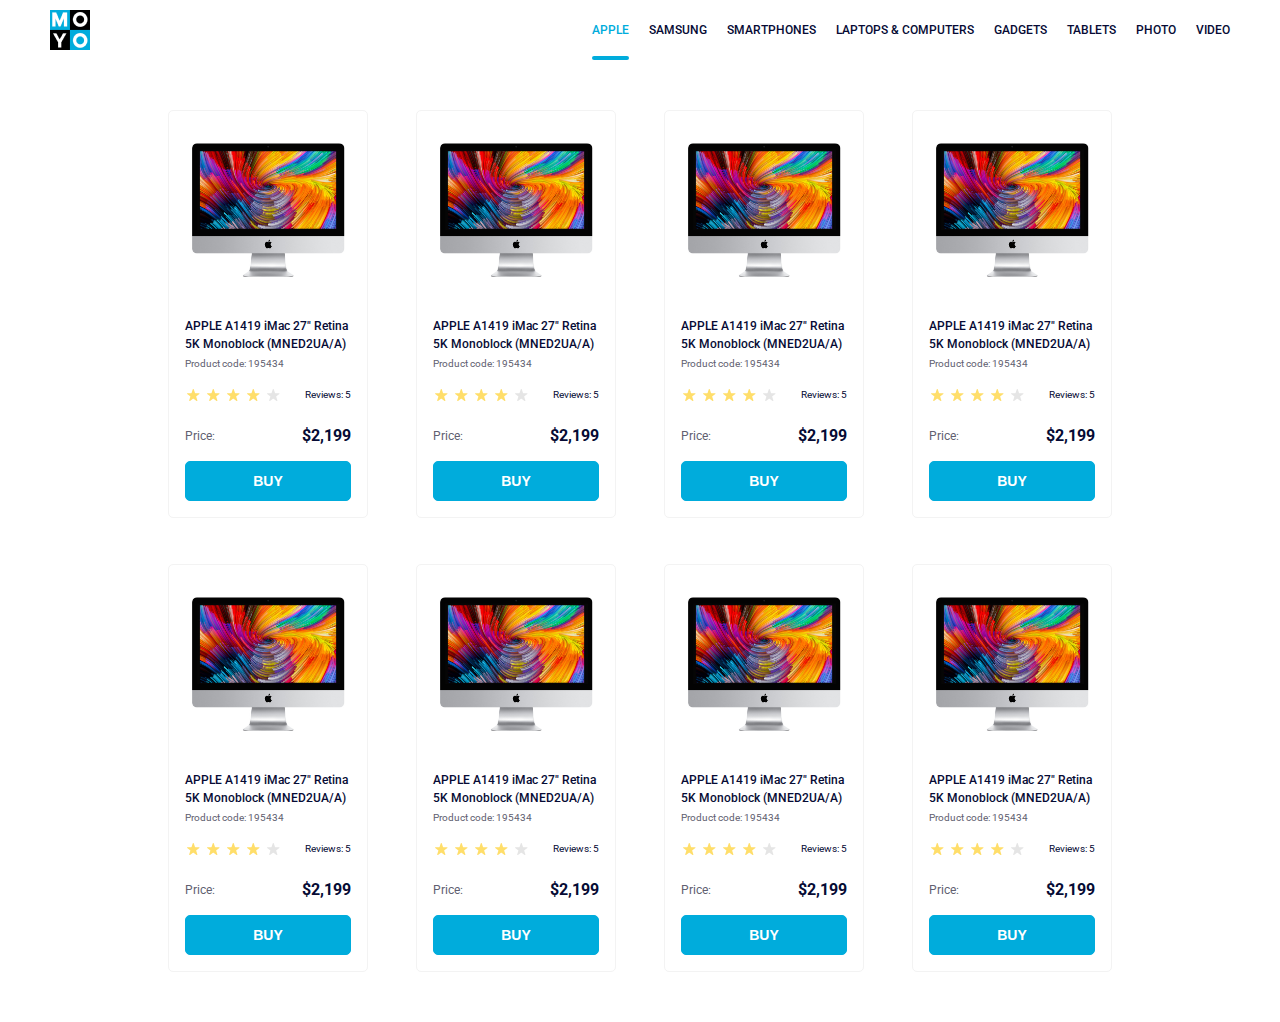
<file: index.html>
<!doctype html><html lang="en"><head><meta charset="utf-8"><meta name="viewport" content="width=device-width, initial-scale=1.0"><title>Catalog</title><link rel="preconnect" href="https://fonts.gstatic.com"><link href="https://fonts.googleapis.com/css2?family=Roboto:wght@400;500;700&display=swap" rel="stylesheet"><link rel="stylesheet" href="index.d9004544.css"></head><body class="body"> <header class="header"> <img src="logo.eddae0ff.png" alt="MOYO" class="logo"> <nav class="nav"> <ul class="nav__list"> <li class="nav__item"> <a href="#1" class="is-active nav__link"> Apple </a> </li> <li class="nav__item"> <a href="#2" class="nav__link"> Samsung </a> </li> <li class="nav__item"> <a href="#3" class="nav__link"> Smartphones </a> </li> <li class="nav__item"> <a href="#4" class="nav__link" data-qa="nav-hover"> Laptops & Computers </a> </li> <li class="nav__item"> <a href="#5" class="nav__link"> Gadgets </a> </li> <li class="nav__item"> <a href="#6" class="nav__link"> Tablets </a> </li> <li class="nav__item"> <a href="#7" class="nav__link"> Photo </a> </li> <li class="nav__item"> <a href="#8" class="nav__link"> Video </a> </li> </ul> </nav> </header> <div class="main"> <div class="main__catalog"> <div class="card" data-qa="card"> <div class="image"> <img alt="computer" class="img" src="imac.202c52ff.jpeg"> </div> <p class="title"> APPLE A1419 iMac 27" Retina 5K Monoblock (MNED2UA/A) </p> <p class="description">Product code: 195434</p> <div class="rating"> <div class="rating__stars"> <div class="star"></div> <div class="star"></div> <div class="star"></div> <div class="star"></div> <div class="star"></div> </div> <div class="rating__reviews">Reviews: 5</div> </div> <div class="price"> <div class="price__name">Price:</div> <div class="price__num">$2,199</div> </div> <button class="button" data-qa="card-hover"> Buy </button> </div> <div class="card" data-qa="card"> <div class="image"> <img alt="computer" class="img" src="imac.202c52ff.jpeg"> </div> <p class="title"> APPLE A1419 iMac 27" Retina 5K Monoblock (MNED2UA/A) </p> <p class="description">Product code: 195434</p> <div class="rating"> <div class="rating__stars"> <div class="star"></div> <div class="star"></div> <div class="star"></div> <div class="star"></div> <div class="star"></div> </div> <div class="rating__reviews">Reviews: 5</div> </div> <div class="price"> <div class="price__name">Price:</div> <div class="price__num">$2,199</div> </div> <button class="button" data-qa="card-hover"> Buy </button> </div> <div class="card" data-qa="card"> <div class="image"> <img alt="computer" class="img" src="imac.202c52ff.jpeg"> </div> <p class="title"> APPLE A1419 iMac 27" Retina 5K Monoblock (MNED2UA/A) </p> <p class="description">Product code: 195434</p> <div class="rating"> <div class="rating__stars"> <div class="star"></div> <div class="star"></div> <div class="star"></div> <div class="star"></div> <div class="star"></div> </div> <div class="rating__reviews">Reviews: 5</div> </div> <div class="price"> <div class="price__name">Price:</div> <div class="price__num">$2,199</div> </div> <button class="button" data-qa="card-hover"> Buy </button> </div> <div class="card" data-qa="card"> <div class="image"> <img alt="computer" class="img" src="imac.202c52ff.jpeg"> </div> <p class="title"> APPLE A1419 iMac 27" Retina 5K Monoblock (MNED2UA/A) </p> <p class="description">Product code: 195434</p> <div class="rating"> <div class="rating__stars"> <div class="star"></div> <div class="star"></div> <div class="star"></div> <div class="star"></div> <div class="star"></div> </div> <div class="rating__reviews">Reviews: 5</div> </div> <div class="price"> <div class="price__name">Price:</div> <div class="price__num">$2,199</div> </div> <button class="button" data-qa="card-hover"> Buy </button> </div> <div class="card" data-qa="card"> <div class="image"> <img alt="computer" class="img" src="imac.202c52ff.jpeg"> </div> <p class="title"> APPLE A1419 iMac 27" Retina 5K Monoblock (MNED2UA/A) </p> <p class="description">Product code: 195434</p> <div class="rating"> <div class="rating__stars"> <div class="star"></div> <div class="star"></div> <div class="star"></div> <div class="star"></div> <div class="star"></div> </div> <div class="rating__reviews">Reviews: 5</div> </div> <div class="price"> <div class="price__name">Price:</div> <div class="price__num">$2,199</div> </div> <button class="button" data-qa="card-hover"> Buy </button> </div> <div class="card" data-qa="card"> <div class="image"> <img alt="computer" class="img" src="imac.202c52ff.jpeg"> </div> <p class="title"> APPLE A1419 iMac 27" Retina 5K Monoblock (MNED2UA/A) </p> <p class="description">Product code: 195434</p> <div class="rating"> <div class="rating__stars"> <div class="star"></div> <div class="star"></div> <div class="star"></div> <div class="star"></div> <div class="star"></div> </div> <div class="rating__reviews">Reviews: 5</div> </div> <div class="price"> <div class="price__name">Price:</div> <div class="price__num">$2,199</div> </div> <button class="button" data-qa="card-hover"> Buy </button> </div> <div class="card" data-qa="card"> <div class="image"> <img alt="computer" class="img" src="imac.202c52ff.jpeg"> </div> <p class="title"> APPLE A1419 iMac 27" Retina 5K Monoblock (MNED2UA/A) </p> <p class="description">Product code: 195434</p> <div class="rating"> <div class="rating__stars"> <div class="star"></div> <div class="star"></div> <div class="star"></div> <div class="star"></div> <div class="star"></div> </div> <div class="rating__reviews">Reviews: 5</div> </div> <div class="price"> <div class="price__name">Price:</div> <div class="price__num">$2,199</div> </div> <button class="button" data-qa="card-hover"> Buy </button> </div> <div class="card" data-qa="card"> <div class="image"> <img alt="computer" class="img" src="imac.202c52ff.jpeg"> </div> <p class="title"> APPLE A1419 iMac 27" Retina 5K Monoblock (MNED2UA/A) </p> <p class="description">Product code: 195434</p> <div class="rating"> <div class="rating__stars"> <div class="star"></div> <div class="star"></div> <div class="star"></div> <div class="star"></div> <div class="star"></div> </div> <div class="rating__reviews">Reviews: 5</div> </div> <div class="price"> <div class="price__name">Price:</div> <div class="price__num">$2,199</div> </div> <button class="button" data-qa="card-hover"> Buy </button> </div> </div> </div> </body></html>
</file>
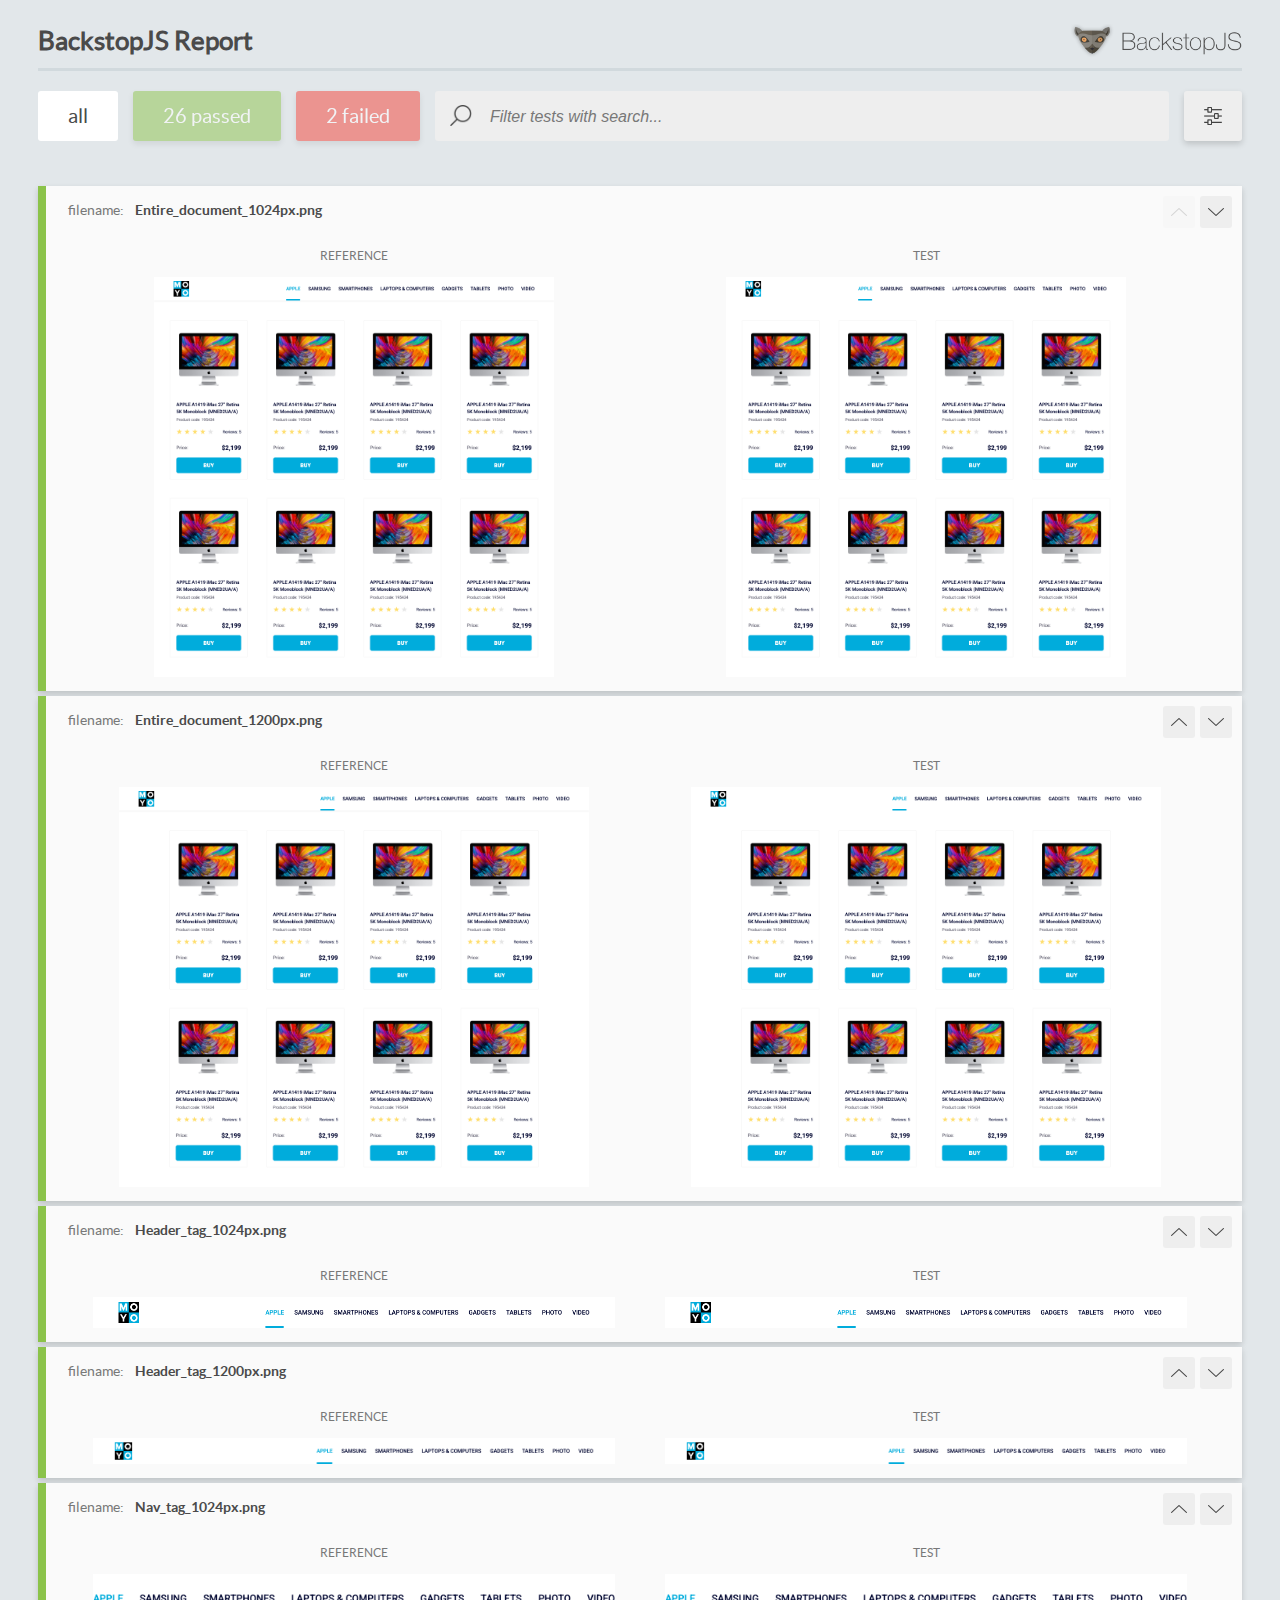
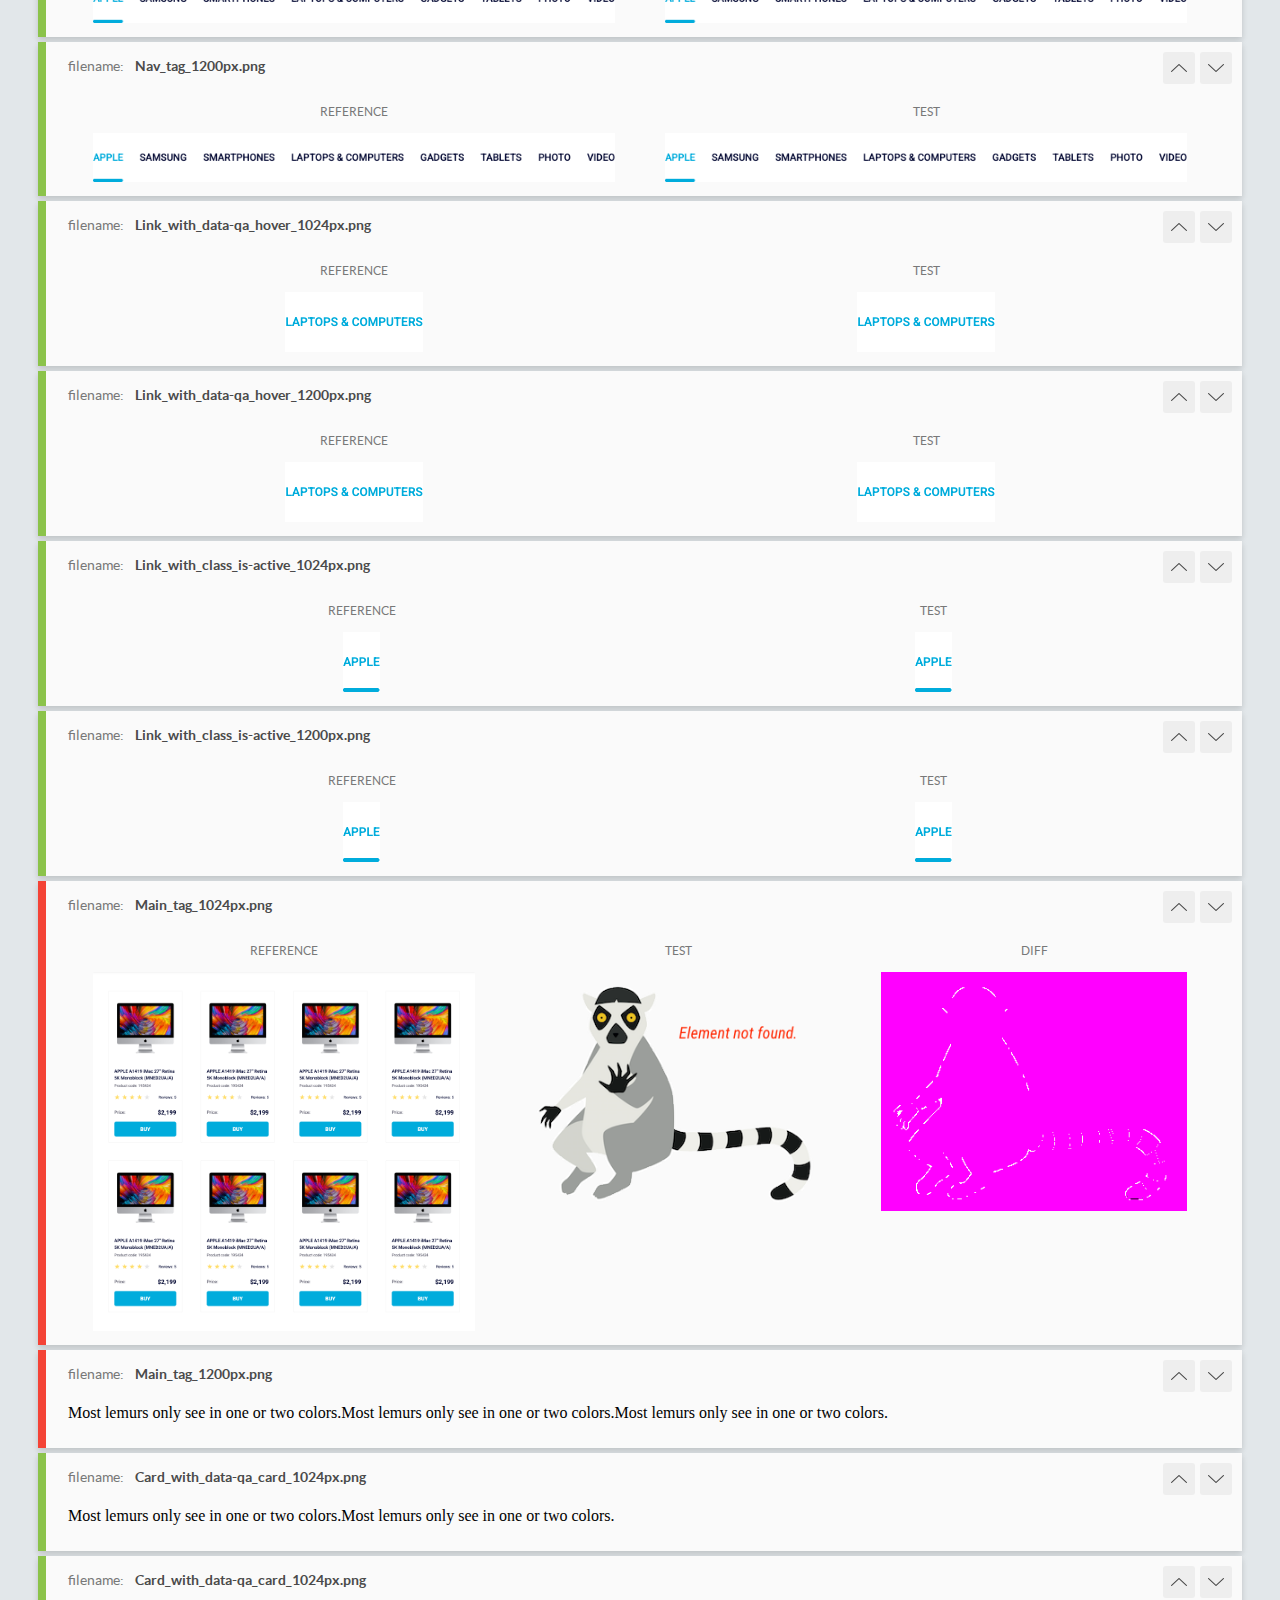
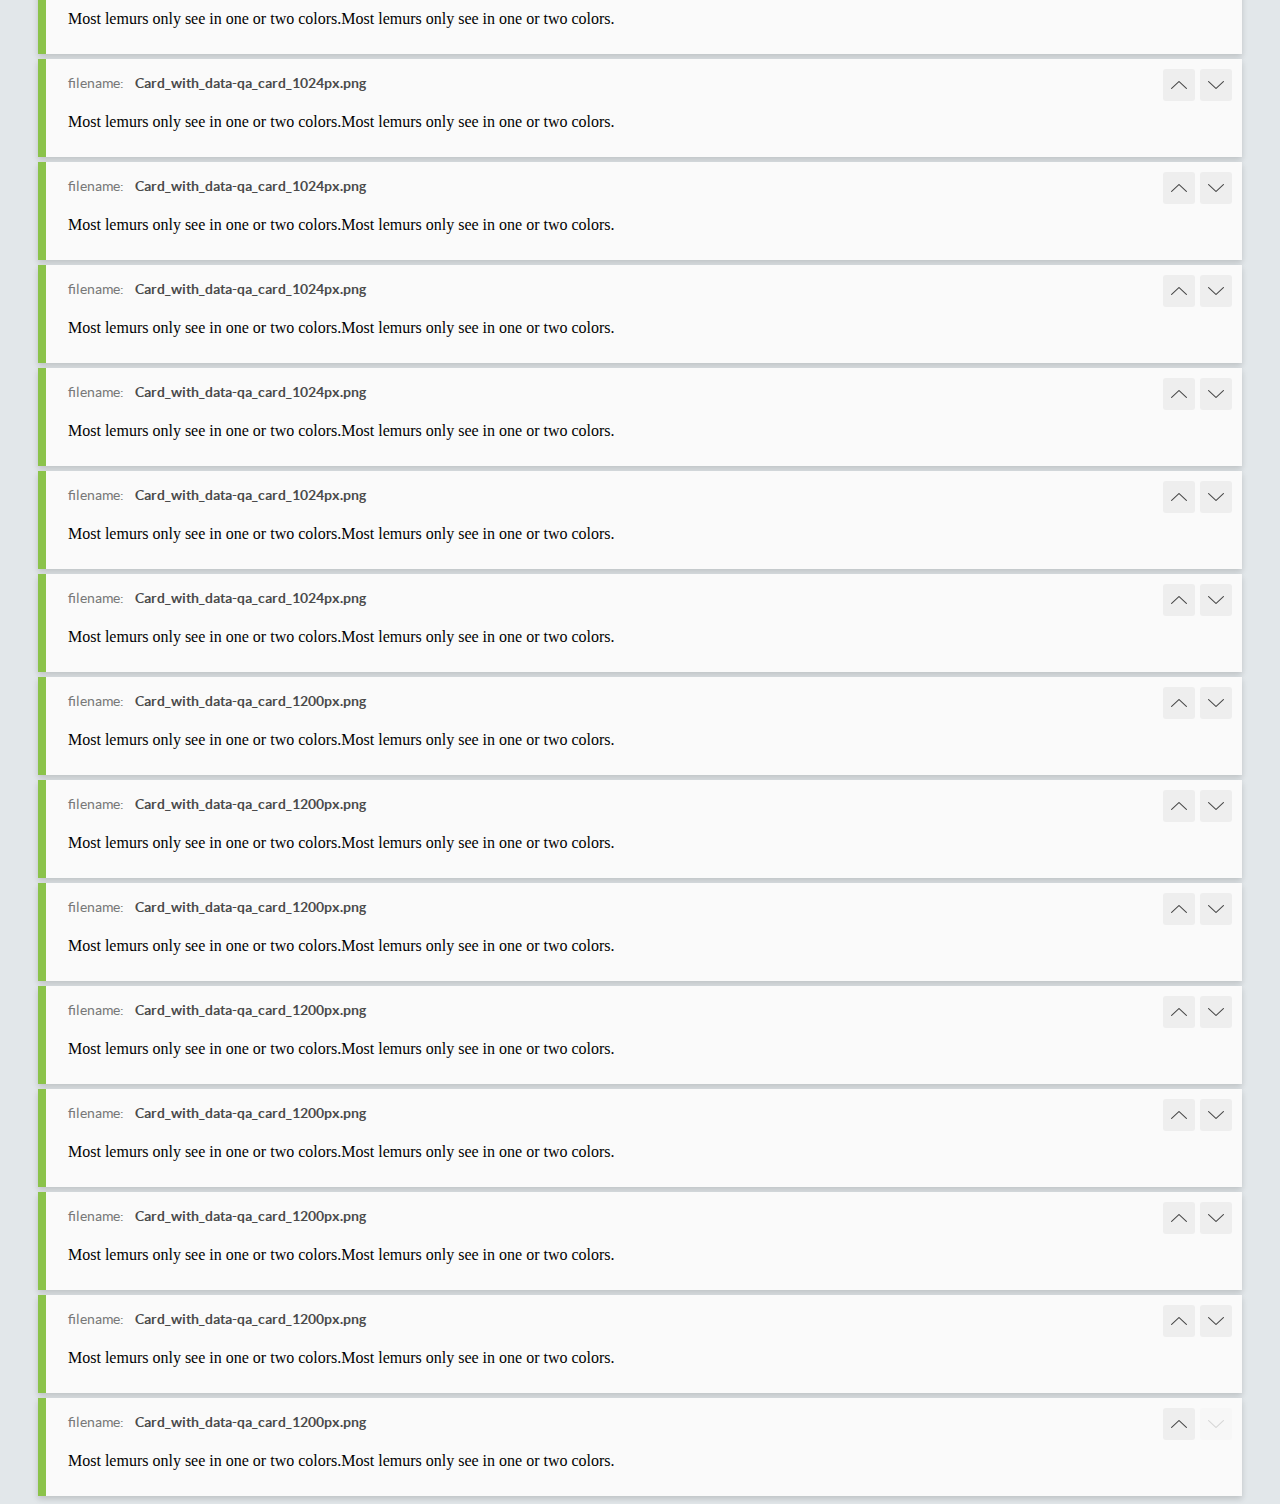
<file: report/html_report/index.html>
<!DOCTYPE html>
<html>
  <head>
    <meta charset="utf-8">
    <!-- Disable Cache -->
    <meta http-equiv="Cache-Control" content="no-cache, no-store, must-revalidate">
    <meta http-equiv="Pragma" content="no-cache">
    <meta http-equiv="Expires" content="0">

    <title>BackstopJS Report</title>

    <style>
      @font-face {
          font-family: 'latoregular';
          src: url('./assets/fonts/lato-regular-webfont.woff2') format('woff2'),
              url('./assets/fonts/lato-regular-webfont.woff') format('woff');
          font-weight: 400;
          font-style: normal;
      }
      @font-face {
          font-family: 'latobold';
          src: url('./assets/fonts/lato-bold-webfont.woff2') format('woff2'),
              url('./assets/fonts/lato-bold-webfont.woff') format('woff');
          font-weight: 700;
          font-style: normal;
      }

      .ReactModal__Body--open {
          overflow: hidden;
      }
      .ReactModal__Body--open .header {
        display: none;
      }

    </style>
  </head>
  <body style="background-color: #E2E7EA">
    <div id="root">

    </div>
    <script>
      function report (report) { // eslint-disable-line no-unused-vars
        window.tests = report;
      }
    </script>
    <script src="config.js"></script>
    <script src="index_bundle.js"></script>
  </body>
</html>
</file>
<file: index.d9004544.css>
:root{--main-color:#060b35;--secondary-color:#616070;--blue-color:#00acdc;--white-color:#fff;font-family:Roboto,Arial,Helvetica,sans-serif;font-size:12px;font-weight:400;line-height:14px}body{margin:0;padding:0}.header{box-sizing:border-box;justify-content:space-between;align-items:center;width:100%;height:60px;padding:0 50px;display:flex}.logo{width:40px;height:40px}.nav__list{justify-content:space-between;align-items:center;margin:0;padding:0;list-style:none;display:flex}.nav__item:not(:last-child){margin-right:20px}.nav__link{color:#060b35;text-transform:uppercase;align-items:center;height:60px;font-weight:500;text-decoration:none;display:flex;position:relative}.nav__link:hover,.is-active{color:var(--blue-color)}.is-active:after{content:"";background-color:var(--blue-color);border-radius:2px;width:100%;height:4px;position:absolute;bottom:0;left:0}.main__catalog{grid-template-columns:repeat(1,200px);justify-content:center;gap:46px 48px;padding:50px 40px;display:grid}.card{box-sizing:border-box;border:1px solid #f3f3f3;border-radius:5px;flex-direction:column;width:200px;height:408px;padding:32px 16px 16px;transition:transform .3s;display:flex}.image{justify-content:center;align-items:center;display:flex}.img{width:160px;height:134px}.title{color:var(--main-color);margin-top:40px;margin-bottom:4px;font-size:12px;font-weight:500;line-height:18px;transition:color .3s}.description{color:var(--secondary-color);margin:0;font-size:10px;font-weight:400;line-height:14px}.rating{flex-direction:row;justify-content:space-between;align-items:center;height:16px;margin-top:16px;margin-bottom:26px;display:flex}.rating__stars{display:flex}.rating__reviews{color:var(--main-color);font-size:10px;font-weight:400}.star{background-image:url(star.822d561e.svg);background-position:50%;background-repeat:no-repeat;width:16px;height:16px;margin-right:4px}.star:nth-child(-n+4){background-image:url(star-active.edda4c43.svg)}.price{flex-direction:row;justify-content:space-between;align-items:center;display:flex}.price__name{color:var(--secondary-color);font-size:12px;font-weight:400}.price__num{color:var(--main-color);font-size:16px;font-weight:700}.button{border:1px solid var(--blue-color);letter-spacing:0%;color:var(--white-color);text-transform:uppercase;background-color:var(--blue-color);border-radius:5px;justify-content:center;align-items:center;width:166px;height:40px;margin-top:18px;font-size:14px;font-weight:700;line-height:16px;transition:background-color .3s,color .3s;display:flex}.button:hover{cursor:pointer;color:var(--blue-color);background-color:var(--white-color)}.card:hover .title{color:#34568b}.card:hover{transform:scale(1.2)}@media (width>=488px){.main__catalog{grid-template-columns:repeat(2,200px)}}@media (width>=768px){.main__catalog{grid-template-columns:repeat(3,200px)}}@media (width>=1024px){.main__catalog{grid-template-columns:repeat(4,200px)}}
/*# sourceMappingURL=index.d9004544.css.map */
</file>
